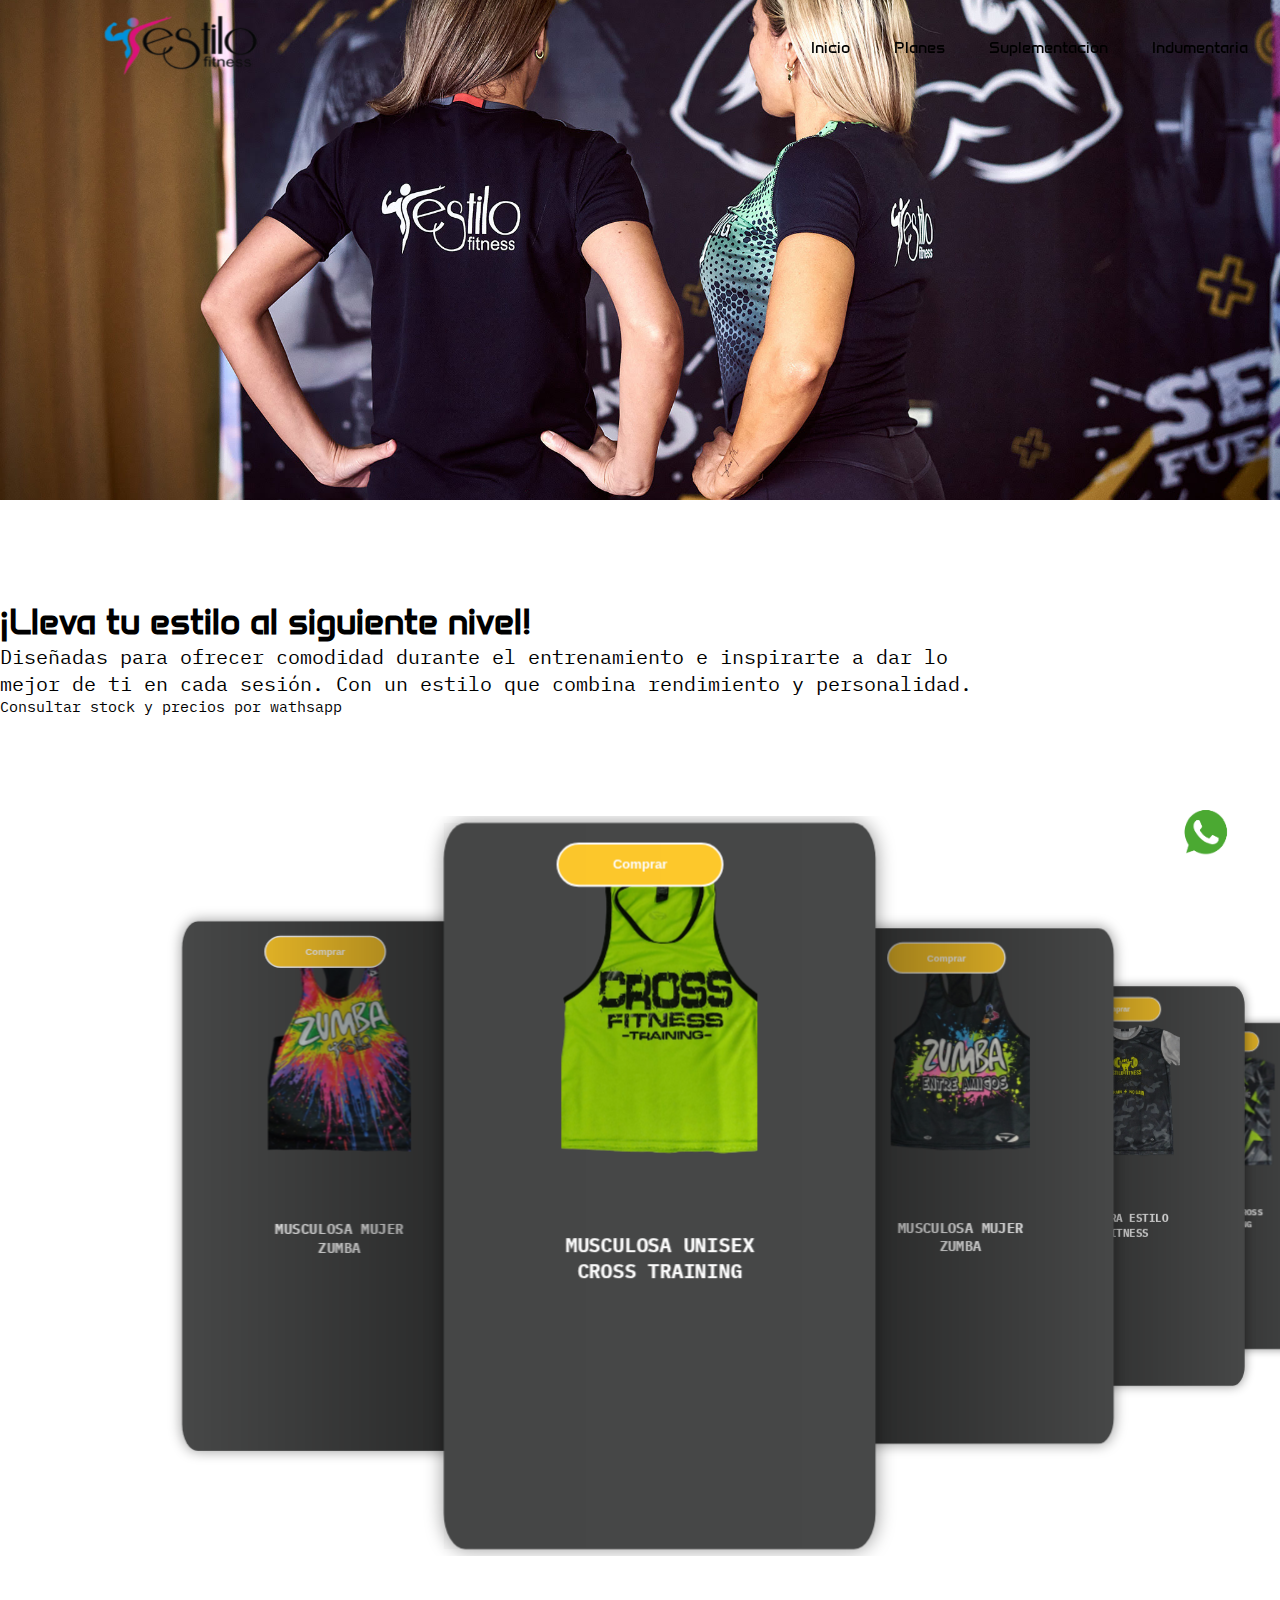
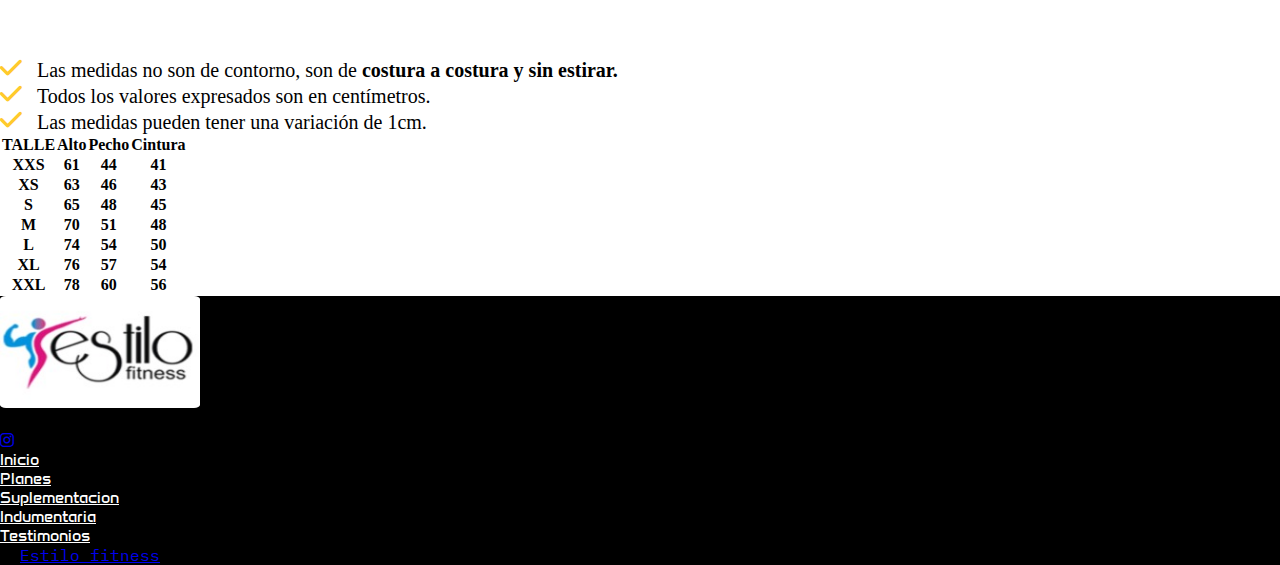
<file: pages/indumentaria.html>
<!DOCTYPE html>
<html lang="es">
<head>
    <meta charset="UTF-8">
    <meta name="viewport" content="width=device-width, initial-scale=1.0">
    <meta name="description" content="Explora nuestra línea de remeras y musculosas diseñadas para brindarte confort y estilo en cada entrenamiento. ¡Viste para el éxito!">
    <meta name="keywords" content="indumentaria fitness, ropa de entrenamiento, remeras, musculosas, ropa deportiva">
    <meta name="author" content="Estilo Fitness">

    <link rel="stylesheet" href="../css/styles.css">
    <link href="https://cdn.jsdelivr.net/npm/bootstrap@5.3.2/dist/css/bootstrap.min.css" rel="stylesheet" integrity="sha384-T3c6CoIi6uLrA9TneNEoa7RxnatzjcDSCmG1MXxSR1GAsXEV/Dwwykc2MPK8M2HN" crossorigin="anonymous">
    <link rel="icon" type="image/png" sizes="32x32" href="../multimedia/favicon-32x32.png">
    <link rel="icon" type="image/png" sizes="16x16" href="../multimedia/favicon-16x16.png">
    <link rel="apple-touch-icon" href="../multimedia/favicon apple.png">

    <!--------- FONTS GOOGLE ------->
    <link rel="preconnect" href="https://fonts.googleapis.com">
    <link rel="preconnect" href="https://fonts.gstatic.com" crossorigin>
    <link href="https://fonts.googleapis.com/css2?family=Bebas+Neue&family=Bitter:wght@300&family=DM+Serif+Display&family=Honk&family=Maven+Pro&family=Noto+Serif:wght@300&family=Oswald:wght@200&family=Russo+One&display=swap" rel="stylesheet">
    <!-- AOS ANIMATION --------------->
    <link href="https://unpkg.com/aos@2.3.1/dist/aos.css" rel="stylesheet">
    <!-- FONT AWESOME --------------->
    <link rel="stylesheet" href="https://cdnjs.cloudflare.com/ajax/libs/font-awesome/6.5.1/css/all.min.css">
    <!-- BOXICONS --------------->
    <link href='https://unpkg.com/boxicons@2.1.4/css/boxicons.min.css' rel='stylesheet'>
    <!-- SWIPPER --------------->
    <link rel="stylesheet" href="https://cdn.jsdelivr.net/npm/swiper@11/swiper-bundle.min.css"/>  

    <title>Indumentaria fitness de calidad | Estilo Fitness</title>
</head>
<body>

    

    <!----------------------------- HEADER ----------------------------->
    <header class="header">
        <a href="" class="logo"><img src="../multimedia/logo estilo fitness.png" alt="Logo estilo fitness"></a>



        <input type="checkbox" id="check">
        <label for="check" class="icons">
            <i class='bx bx-menu' id="menu-icon"></i>
            <i class='bx bx-x' id="close-icon"></i>
        </label>

        <nav class="navbar">
            <a href="../index.html">Inicio</a>
            <a href="../pages/planes.html">Planes</a>
            <a href="https://roxanacompanys.mercadoshops.com.ar/" target="_blank">Suplementacion</a>
            <a href="#">Indumentaria</a>
            <a href="../index.html#border">Testimonios</a>
        </nav>
    </header>
    
        <!----------------------------- BANNER ----------------------------->

    <div class="bannerInd">
        
    </div>
        <!----------------------------- BANNER ----------------------------->

        <div class="d-flex flex-column text-center mb-5">
            <h2 class="px-3 pb-4 text-warning" style="font-size: 35px;">¡Lleva tu estilo al siguiente nivel!</h2>
            <p class="px-4 text-black" style="font-size: 20px; text-wrap: balance;">Diseñadas para ofrecer comodidad durante el entrenamiento e inspirarte a dar lo mejor de ti en cada sesión. Con un estilo que combina rendimiento y personalidad.</p>
        </div>
        <div id="border" class="lineaIndumentaria container border-top border-black mb-5"></div>

        <div class="d-flex flex-column text-center mb-5">
            <p class="px-4 text-black" style="font-size: 15px;">Consultar stock y precios por wathsapp</p>
        </div>
    


    <!----------------------------- SLIDE ----------------------------->
    <div class="swiper mySwiper">

        <div class="swiper-wrapper">

            <div class="swiper-slide">
                <div class="icons">
                        <img src="../multimedia/fotosProductos/remera3.png" alt="MUSCULOSA MUJER ZUMBA MULTICOLOR">
                </div>
                <div class="product-content">
                    <div class="product-txt">
                        <h3>MUSCULOSA MUJER ZUMBA</h3>
                        <span></span>
                    </div>
                </div>
                <a href="https://wa.link/jqr89u" target="_blank"><button class="product-btn">Comprar</button></a>
            </div>

            <div class="swiper-slide">
                <div class="icons">
                        <img src="../multimedia/fotosProductos/remera4.png" alt="MUSCULOSA UNISEX CROSS TRAINING COLOR VERDE MANZANA">
                </div>
                <div class="product-content">
                    <div class="product-txt">
                        <h3>MUSCULOSA UNISEX CROSS TRAINING</h3>
                        <span></span>
                    </div>
                </div>
                <a href="https://wa.link/jqr89u" target="_blank"><button class="product-btn">Comprar</button></a>
            </div>

            <div class="swiper-slide">
                <div class="icons">
                        <img src="../multimedia/fotosProductos/remera5.png" alt="MUSCULOSA MUJER ZUMBA COLOR NEGRO">
                </div>
                <div class="product-content">
                    <div class="product-txt">
                        <h3>MUSCULOSA MUJER ZUMBA</h3>
                        <span></span>
                    </div>
                </div>
                <a href="https://wa.link/jqr89u" target="_blank"><button class="product-btn">Comprar</button></a>
            </div>

            <div class="swiper-slide">
                <div class="icons">
                        <img src="../multimedia/fotosProductos/remera6.png" alt="REMERA ESTILO FITNESS UNISEX COLOR NEGRO">
                </div>
                <div class="product-content">
                    <div class="product-txt">
                        <h3>REMERA ESTILO FITNESS</h3>
                        <span></span>
                    </div>
                </div>
                <a href="https://wa.link/jqr89u" target="_blank"><button class="product-btn">Comprar</button></a>
            </div>

            <div class="swiper-slide">
                <div class="icons">
                        <img src="../multimedia/fotosProductos/remera7.png" alt="REMERA CROSS TRAINING UNISEX COLOR NEGRO">
                </div>
                <div class="product-content">
                    <div class="product-txt">
                        <h3>REMERA CROSS TRAINING</h3>
                        <span></span>
                    </div>
                </div>
                <a href="https://wa.link/jqr89u" target="_blank"><button class="product-btn">Comprar</button></a>
            </div>

            <div class="swiper-slide">
                <div class="icons">
                        <img src="../multimedia/fotosProductos/remera8.png" alt="MUSCULOSA NIÑAS ZUMBA">
                </div>
                <div class="product-content">
                    <div class="product-txt">
                        <h3>MUSCULOSA NIÑAS ZUMBA</h3>
                        <span></span>
                    </div>
                </div>
                <a href="https://wa.link/jqr89u" target="_blank"><button class="product-btn">Comprar</button></a>
            </div>

            <div class="swiper-slide">
                <div class="icons">
                        <img src="../multimedia/fotosProductos/remera9.png" alt="REMERA CROSS TRAINING UNISEX COLOR NEGRO">
                </div>
                <div class="product-content">
                    <div class="product-txt">
                        <h3>REMERA CROSS TRAINING</h3>
                        <span></span>
                    </div>
                </div>
                <a href="https://wa.link/jqr89u" target="_blank"><button class="product-btn">Comprar</button></a>
            </div>


        </div>
        <div class="swiper-button-prev"></div>
        <div class="swiper-button-next"></div>
    </div>

    <div>
        <div class="tallesPuntos container justify-content-center d-flex">
            <ul>
                <li><i class="fa-solid fa-check"></i>Las medidas no son de contorno, son de <strong>costura a costura y sin estirar.</strong></li>
                <li><i class="fa-solid fa-check"></i>Todos los valores expresados son en centímetros.</li>
                <li><i class="fa-solid fa-check"></i>Las medidas pueden tener una variación de 1cm.</li>
            </ul>
        </div>
        <div>
            <table class="table container table-striped table-bordered text-center mx-auto my-4">
                <thead>
                    <tr>
                        <th>TALLE</th>
                        <th>Alto</th>
                        <th>Pecho</th>
                        <th>Cintura</th>
                    </tr>
                </thead>
                <tbody>
                    <tr>
                        <th>XXS</th>
                        <th>61</th>
                        <th>44</th>
                        <th>41</th>
                    </tr>
                    <tr>
                        <th>XS</th>
                        <th>63</th>
                        <th>46</th>
                        <th>43</th>
                    </tr>
                    <tr>
                        <th>S</th>
                        <th>65</th>
                        <th>48</th>
                        <th>45</th>
                    </tr>
                    <tr>
                        <th>M</th>
                        <th>70</th>
                        <th>51</th>
                        <th>48</th>
                    </tr>
                    <tr>
                        <th>L</th>
                        <th>74</th>
                        <th>54</th>
                        <th>50</th>
                    </tr>
                    <tr>
                        <th>XL</th>
                        <th>76</th>
                        <th>57</th>
                        <th>54</th>
                    </tr>
                    <tr>
                        <th>XXL</th>
                        <th>78</th>
                        <th>60</th>
                        <th>56</th>
                    </tr>
                </tbody>
            </table>
        </div>
    </div>




<!------------------------------------------------------- WATHSAPP --------------------------------------------->
    <div class="whatsapp">
        <a href="https://wa.link/58l7za" target="_blank"> <img src="../multimedia/klipartz.com.png" alt="Logo wathsapp"></a>
    </div>

<!------------------------------------------------------- FOOTER --------------------------------------------->

<footer class="text-white py-4">
    <div class="container">
        <div class="row">
            <!-- Sección 1: Logo a la derecha -->
            <div class="col-lg-4 text-lg-start text-center mb-4 mb-lg-0">
                <img src="../multimedia/logobanner.png" alt="Logo estilo fitness" class="img-fluid" style="max-width: 200px; border-radius: 3%;">
            </div>

            <!-- Sección 2: Texto e ícono centrados -->
            <div class="col-lg-4 text-center mb-4 mb-lg-0">
                <p class="mb-2">Seguinos en Instagram!</p>
                    <a class="btn btn-outline-light rounded-circle text-center mr-2 px-0" style="width: 40px; height: 40px;" href="https://www.instagram.com/estilo_fitness1/" target="_blank"><i class="fab fa-instagram"></i></a>            
            </div>



            <!-- Sección 3: Menú vertical -->
            <div class="miniMenu col-lg-4 text-lg-end text-center">
                <ul class="list-unstyled">
                <li><a href="../index.html" class=" text-decoration-none">Inicio</a></li>
                <li><a href="../pages/planes.html" class=" text-decoration-none">Planes</a></li>
                <li><a href="https://roxanacompanys.mercadoshops.com.ar/" target="_blank" class=" text-decoration-none">Suplementacion</a></li>
                <li><a href="#" class=" text-decoration-none">Indumentaria</a></li>
                <li><a href="../index.html#border" class="text-decoration-none">Testimonios</a></li>
                </ul>
            </div>
        </div>
    </div>
    <div class="container border-top border-dark pt-5">
        <p class="m-0 text-center text-white">
            &copy; <a class="text-white font-weight-bold" href="#">Estilo fitness</a>. Todos los derechos reservados.  Diseñado por <a class="text-white font-weight-bold">Lautaro Companys</a>
        </p>
    </div>
</footer>





    <script src="../javascript/script.js"></script>
    <script src="https://cdn.jsdelivr.net/npm/swiper@11/swiper-bundle.min.js"></script>
    <script>
        var swiper = new Swiper(".mySwiper", {
            effect: "coverflow",
            grabCursor: true,
            centerdSlides:true,
            slidesPerView:"auto",
            loop: true,
            coverflowEffect: {
                depth:500,
                modifer:1,
                slidesShadows:true,
                rotate:0,
                stretch:0,
            },
            navigation: {
                nextEl: ".swiper-button-next",
                prevEl: ".swiper-button-prev",
            },
            
        })
    </script>
</body>
</html>
</file>
<file: css/styles.css>
@charset "UTF-8";
@import url("https://fonts.googleapis.com/css2?family=Anta&family=Bigshot+One&family=Gajraj+One&display=swap");
@import url("https://fonts.googleapis.com/css2?family=IBM+Plex+Mono:wght@400;500&family=IBM+Plex+Sans:ital,wght@0,100;0,200;0,300;0,400;0,500;0,600;0,700;1,100;1,200;1,300;1,400;1,500;1,600;1,700&display=swap");
* {
  margin: 0;
  padding: 0;
}

/* 
font-family: 'Bebas Neue', sans-serif;
font-family: 'Bitter', serif;
font-family: 'DM Serif Display', serif;
font-family: 'Honk', system-ui; --------------------------
font-family: 'Maven Pro', sans-serif;
font-family: 'Noto Serif', serif;
font-family: 'Oswald', sans-serif;
font-family: 'Russo One', sans-serif; ------------------
font-family: "Anta", sans-serif; ---------------------------- HEADER
font-family: "IBM Plex Mono", sans-serif;
*/
/* COLORES: azul #021327 
            marron #594711
            amarillo #594711
            beige #F2E4BB
            naranja #F25D07
*/
.cut {
  margin-top: 0;
}

p {
  font-family: "IBM Plex Mono", sans-serif;
}

h2 {
  font-family: "Anta", sans-serif;
}

h3 {
  font-family: "Honk", system-ui;
}

.header {
  position: fixed;
  top: 0;
  left: 0;
  width: 100%;
  padding-left: 8%;
  padding-right: 5%;
  display: flex;
  justify-content: space-between;
  align-items: center;
  z-index: 100;
}
.header::before {
  content: "";
  position: absolute;
  top: 0;
  left: 0;
  width: 100%;
  height: 100%;
  z-index: -1;
}
.header .redes {
  margin-left: auto;
  font-size: 20px;
}
.header .redes a:hover {
  background: #ccc;
  background: linear-gradient(90deg, #6c0add 0%, #FC00FF 100%);
  -webkit-text-fill-color: transparent;
  background-clip: text;
  -webkit-background-clip: text;
}
.header .redes .ws {
  padding-right: 15px;
}
.header img {
  height: 90px;
}
.header .redes .ws {
  color: #fff;
}
.header .redes .insta {
  color: #fff;
}
.header .navbar a {
  font-family: "Anta", sans-serif;
  color: #000000;
  text-decoration: none;
  margin-left: 2.5rem;
}
.header .navbar a:hover {
  background: #ccc;
  background: linear-gradient(90deg, #6c0add 0%, #FC00FF 100%);
  -webkit-text-fill-color: transparent;
  background-clip: text;
  -webkit-background-clip: text;
}
.header .icons {
  font-size: 2.8rem;
  color: #fff;
  cursor: pointer;
  display: none;
  position: absolute;
  right: 5%;
}

.scroll-styles {
  background-color: #FFCA2C;
  transition: background-color 1s ease, -webkit-backdrop-filter 1s ease;
  transition: background-color 1s ease, backdrop-filter 1s ease;
  transition: background-color 1s ease, backdrop-filter 1s ease, -webkit-backdrop-filter 1s ease;
}

#check {
  display: none;
}

.carousel-item {
  position: relative;
}
.carousel-item .bannerfondo {
  position: absolute;
  top: 145px;
  left: 30px;
  text-align: left;
  padding: 10px;
}
.carousel-item .bannerfondo h2 {
  font-size: 70px;
  text-shadow: 2px 2px 10px rgb(191, 191, 191);
}
.carousel-item .btnFondo {
  display: flex;
  flex-direction: column;
  justify-content: flex-end;
  align-items: center;
  height: 100vh;
  padding-bottom: 60px;
}
.carousel-item .bannerfondo3 {
  position: absolute;
  top: 105px;
  left: 30px;
  text-align: left;
  padding: 10px;
}
.carousel-item .bannerfondo3 h2 {
  font-size: 55px;
  text-shadow: 4px 3px 10px rgb(66, 66, 66);
}

.bg-img-1 {
  background-image: url(../multimedia/banner1.png);
  background-position: center;
}

.bg-img-2 {
  background-image: url(../multimedia/banner2.jpg);
  background-position: bottom center;
}

.bg-img-3 {
  background-image: url(../multimedia/banner3.jpg);
  background-position: bottom center;
}

.carousel-image {
  height: 100vh;
  background-repeat: no-repeat;
  background-size: cover;
}

.btn-info {
  height: 50px;
  width: 130px;
  align-items: center;
  justify-content: center;
}
.btn-info p {
  font-size: 20px;
  font-family: "Courier New", Courier, monospace;
  font-weight: 800;
}

.gym-class .primero {
  background-color: #000000;
  min-height: 300px;
}
.gym-class .primero .primero1 {
  height: 100%;
}
.gym-class .primero .primero1 h2 {
  text-shadow: 3px 3px 5px rgb(121, 121, 121);
}
.gym-class .segundo {
  background-color: #FFCA2C;
  min-height: 300px;
}
.gym-class .segundo .segundo2 {
  height: 100%;
}
.gym-class .segundo {
  min-height: 300px;
}
.gym-class .segundo .segundo2 {
  height: 100%;
}
.gym-class .segundo .segundo2 h2 {
  text-shadow: 3px 3px 7px rgb(45, 45, 45);
}
.gym-class .tercero {
  background-color: #000000;
  min-height: 300px;
}
.gym-class .tercero .tercero3 {
  height: 100%;
}
.gym-class .tercero .tercero3 h2 {
  text-shadow: 3px 3px 5px rgb(121, 121, 121);
}

@media (max-width: 768px) {
  .gym-class .primero {
    min-height: 150px;
  }
  .gym-class .segundo {
    min-height: 150px;
  }
  .gym-class .tercero {
    min-height: 150px;
  }
}
.planes {
  font-family: "IBM Plex Mono", sans-serif;
  font-size: 17px;
}
.planes .planesTitulo {
  color: #FFCA2C;
}
.planes .circulo {
  background-color: #FFCA2C;
}

.corte1 {
  background-image: url(../multimedia/corte1.png);
  background-size: cover;
}

.corte2 {
  background-image: url(../multimedia/corte2.png);
  background-size: cover;
}

.corte3 {
  background-image: url(../multimedia/corte3.png);
  background-size: cover;
}

.experiencia {
  font-family: "IBM Plex Mono", sans-serif;
  padding-bottom: 0;
}
.experiencia .presentacionContenedor {
  background-color: #ffaa00;
  background-image: url("data:image/svg+xml,%3Csvg xmlns='http://www.w3.org/2000/svg' width='100%25' height='100%25' viewBox='0 0 1600 800'%3E%3Cg %3E%3Cpath fill='%23ffb109' d='M486 705.8c-109.3-21.8-223.4-32.2-335.3-19.4C99.5 692.1 49 703 0 719.8V800h843.8c-115.9-33.2-230.8-68.1-347.6-92.2C492.8 707.1 489.4 706.5 486 705.8z'/%3E%3Cpath fill='%23ffb812' d='M1600 0H0v719.8c49-16.8 99.5-27.8 150.7-33.5c111.9-12.7 226-2.4 335.3 19.4c3.4 0.7 6.8 1.4 10.2 2c116.8 24 231.7 59 347.6 92.2H1600V0z'/%3E%3Cpath fill='%23ffbe1a' d='M478.4 581c3.2 0.8 6.4 1.7 9.5 2.5c196.2 52.5 388.7 133.5 593.5 176.6c174.2 36.6 349.5 29.2 518.6-10.2V0H0v574.9c52.3-17.6 106.5-27.7 161.1-30.9C268.4 537.4 375.7 554.2 478.4 581z'/%3E%3Cpath fill='%23ffc423' d='M0 0v429.4c55.6-18.4 113.5-27.3 171.4-27.7c102.8-0.8 203.2 22.7 299.3 54.5c3 1 5.9 2 8.9 3c183.6 62 365.7 146.1 562.4 192.1c186.7 43.7 376.3 34.4 557.9-12.6V0H0z'/%3E%3Cpath fill='%23FFCA2C' d='M181.8 259.4c98.2 6 191.9 35.2 281.3 72.1c2.8 1.1 5.5 2.3 8.3 3.4c171 71.6 342.7 158.5 531.3 207.7c198.8 51.8 403.4 40.8 597.3-14.8V0H0v283.2C59 263.6 120.6 255.7 181.8 259.4z'/%3E%3Cpath fill='%23ffd738' d='M1600 0H0v136.3c62.3-20.9 127.7-27.5 192.2-19.2c93.6 12.1 180.5 47.7 263.3 89.6c2.6 1.3 5.1 2.6 7.7 3.9c158.4 81.1 319.7 170.9 500.3 223.2c210.5 61 430.8 49 636.6-16.6V0z'/%3E%3Cpath fill='%23ffe343' d='M454.9 86.3C600.7 177 751.6 269.3 924.1 325c208.6 67.4 431.3 60.8 637.9-5.3c12.8-4.1 25.4-8.4 38.1-12.9V0H288.1c56 21.3 108.7 50.6 159.7 82C450.2 83.4 452.5 84.9 454.9 86.3z'/%3E%3Cpath fill='%23ffed4f' d='M1600 0H498c118.1 85.8 243.5 164.5 386.8 216.2c191.8 69.2 400 74.7 595 21.1c40.8-11.2 81.1-25.2 120.3-41.7V0z'/%3E%3Cpath fill='%23fff75a' d='M1397.5 154.8c47.2-10.6 93.6-25.3 138.6-43.8c21.7-8.9 43-18.8 63.9-29.5V0H643.4c62.9 41.7 129.7 78.2 202.1 107.4C1020.4 178.1 1214.2 196.1 1397.5 154.8z'/%3E%3Cpath fill='%23ffff66' d='M1315.3 72.4c75.3-12.6 148.9-37.1 216.8-72.4h-723C966.8 71 1144.7 101 1315.3 72.4z'/%3E%3C/g%3E%3C/svg%3E");
  background-size: cover;
  border-radius: 10px;
  color: rgb(0, 0, 0);
}
.experiencia .presentacionContenedor .presentacion {
  list-style: none;
}
.experiencia .presentacionContenedor .presentacion li {
  font-size: 20px;
}
.experiencia .presentacionContenedor .presentacion li i {
  font-size: 30px;
}

.testimonio {
  background-image: url(../multimedia/testimonioback.jpg);
  background-attachment: fixed;
  background-size: cover;
}
.testimonio .alumno {
  padding-left: 15px;
}
.testimonio h4 {
  font-family: "Anta", sans-serif;
}

.video-container {
  top: 0;
  left: 0;
  height: 100%;
  width: 178vh;
}

.twentytwenty-container img {
  max-width: 100%;
  height: auto;
  display: block;
}

.slider {
  width: 100%;
  height: 200px;
  overflow: hidden;
  position: relative;
  background-color: #ffaa00;
  background-image: url("data:image/svg+xml,%3Csvg xmlns='http://www.w3.org/2000/svg' width='100%25' height='100%25' viewBox='0 0 1600 800'%3E%3Cg %3E%3Cpath fill='%23ffb109' d='M486 705.8c-109.3-21.8-223.4-32.2-335.3-19.4C99.5 692.1 49 703 0 719.8V800h843.8c-115.9-33.2-230.8-68.1-347.6-92.2C492.8 707.1 489.4 706.5 486 705.8z'/%3E%3Cpath fill='%23ffb812' d='M1600 0H0v719.8c49-16.8 99.5-27.8 150.7-33.5c111.9-12.7 226-2.4 335.3 19.4c3.4 0.7 6.8 1.4 10.2 2c116.8 24 231.7 59 347.6 92.2H1600V0z'/%3E%3Cpath fill='%23ffbe1a' d='M478.4 581c3.2 0.8 6.4 1.7 9.5 2.5c196.2 52.5 388.7 133.5 593.5 176.6c174.2 36.6 349.5 29.2 518.6-10.2V0H0v574.9c52.3-17.6 106.5-27.7 161.1-30.9C268.4 537.4 375.7 554.2 478.4 581z'/%3E%3Cpath fill='%23ffc423' d='M0 0v429.4c55.6-18.4 113.5-27.3 171.4-27.7c102.8-0.8 203.2 22.7 299.3 54.5c3 1 5.9 2 8.9 3c183.6 62 365.7 146.1 562.4 192.1c186.7 43.7 376.3 34.4 557.9-12.6V0H0z'/%3E%3Cpath fill='%23FFCA2C' d='M181.8 259.4c98.2 6 191.9 35.2 281.3 72.1c2.8 1.1 5.5 2.3 8.3 3.4c171 71.6 342.7 158.5 531.3 207.7c198.8 51.8 403.4 40.8 597.3-14.8V0H0v283.2C59 263.6 120.6 255.7 181.8 259.4z'/%3E%3Cpath fill='%23ffd738' d='M1600 0H0v136.3c62.3-20.9 127.7-27.5 192.2-19.2c93.6 12.1 180.5 47.7 263.3 89.6c2.6 1.3 5.1 2.6 7.7 3.9c158.4 81.1 319.7 170.9 500.3 223.2c210.5 61 430.8 49 636.6-16.6V0z'/%3E%3Cpath fill='%23ffe343' d='M454.9 86.3C600.7 177 751.6 269.3 924.1 325c208.6 67.4 431.3 60.8 637.9-5.3c12.8-4.1 25.4-8.4 38.1-12.9V0H288.1c56 21.3 108.7 50.6 159.7 82C450.2 83.4 452.5 84.9 454.9 86.3z'/%3E%3Cpath fill='%23ffed4f' d='M1600 0H498c118.1 85.8 243.5 164.5 386.8 216.2c191.8 69.2 400 74.7 595 21.1c40.8-11.2 81.1-25.2 120.3-41.7V0z'/%3E%3Cpath fill='%23fff75a' d='M1397.5 154.8c47.2-10.6 93.6-25.3 138.6-43.8c21.7-8.9 43-18.8 63.9-29.5V0H643.4c62.9 41.7 129.7 78.2 202.1 107.4C1020.4 178.1 1214.2 196.1 1397.5 154.8z'/%3E%3Cpath fill='%23ffff66' d='M1315.3 72.4c75.3-12.6 148.9-37.1 216.8-72.4h-723C966.8 71 1144.7 101 1315.3 72.4z'/%3E%3C/g%3E%3C/svg%3E");
  background-attachment: fixed;
  background-size: cover;
  margin-bottom: 100px;
  font-family: "Anta", sans-serif;
}
.slider .sliderContent {
  display: flex;
  white-space: nowrap;
  animation: scrollText 40s linear infinite;
  -webkit-animation: scrollText 40s linear infinite;
}
.slider .sliderContent span {
  font-size: 3rem;
  padding: 0 1rem;
  display: inline-block;
  line-height: 200px; /* Centra verticalmente el texto */
  font-size: 35px;
}

@keyframes scrollText {
  0% {
    transform: translateX(0); /* Comienza fuera de la vista, a la derecha */
  }
  100% {
    transform: translateX(-100%); /* Desplaza todo el contenido hacia la izquierda */
  }
}
.finalTexto {
  font-family: "Bitter", serif;
  font-size: 20px;
  font-weight: 600;
}

.botonFinal {
  background: #FFCA2C;
  cursor: pointer;
  border: none;
  padding: 16px 32px;
  color: #000000;
  position: relative;
  font-weight: bold;
  border-radius: 10px;
}
.botonFinal::before {
  content: "";
  position: absolute;
  top: 0;
  left: 0;
  z-index: -1;
  width: 100%;
  height: 100%;
  background: linear-gradient(45deg, #FFCA2C, #000000, #f17c0e, #000000, #FFCA2C, #000000, #f17c0e, #000000);
  background-size: 800%;
  border-radius: 10px;
  filter: blur(8px);
  animation: glowin 50s linear infinite;
}

h3 {
  font-family: "IBM Plex Mono", sans-serif;
}

@keyframes glowin {
  0% {
    background-position: 0 0;
  }
  50% {
    background-position: 400% 0;
  }
  100% {
    background-position: 0 0;
  }
}
.whatsapp img {
  height: 55px;
  width: 70px;
  bottom: 40px;
  right: 40px;
  position: fixed;
}

footer {
  background-color: #000000;
}
footer .miniMenu a {
  font-family: "Anta", sans-serif;
  color: rgb(255, 255, 255);
}
footer .miniMenu a:hover {
  background: #ccc;
  background: linear-gradient(90deg, #6c0add 0%, #FC00FF 100%);
  -webkit-text-fill-color: transparent;
  background-clip: text;
  -webkit-background-clip: text;
}

.bannerSup {
  background-image: url(../multimedia/bannerplanes.jpg);
  background-size: cover;
  background-position: bottom;
  background-repeat: no-repeat;
  height: 500px;
  margin-bottom: 100px;
}

.planess {
  position: relative;
  background-color: #ffaa00;
  background-size: cover;
  background-position: center;
  text-align: center;
  background-clip: content-box;
}
.planess h2 {
  padding-left: 15px;
}
.planess h3 {
  color: #FFCA2C;
  font-size: 20px;
}
.planess ul {
  list-style: none;
  padding: 0 100px;
}
.planess ul li {
  display: flex;
  align-items: flex-start;
  text-align: left;
  line-height: 1.5;
}
.planess ul li i {
  font-size: 15px;
  color: #FFCA2C;
  margin-right: 8px;
  padding-top: 5px;
}
.planess .infoPlanesEntrenamiento {
  margin-bottom: 38px;
}
.planess .objetivos {
  text-align: left;
  display: inline-block;
  padding-top: 50px;
}

.cinta {
  position: absolute;
  top: 10px;
  left: -10px;
  background: #ff5722;
  color: white;
  padding: 5px 15px;
  font-size: 20px;
  font-weight: bold;
  transform: rotate(-40deg);
  box-shadow: 2px 2px 10px rgba(0, 0, 0, 0.2);
}

.promoRecetario {
  background-color: rgb(19, 19, 19);
}

.combo {
  background-color: rgb(19, 19, 19);
  background-size: contain;
  max-width: 800px;
  margin-top: 24px;
  margin-bottom: 120px;
}

.p1 {
  background-image: url(../multimedia/planp1.png);
}

.p2 {
  background-image: url(../multimedia/planalimentario.png);
}

.p3 {
  background-image: url(../multimedia/planp2.png);
}

.planCorte2 {
  height: 200px;
  background-color: #FFB515;
  background-image: url("data:image/svg+xml,%3Csvg xmlns='http://www.w3.org/2000/svg' width='160' height='160' viewBox='0 0 200 200'%3E%3Cpolygon fill='%23FFCA2C' points='100 0 0 100 100 100 100 200 200 100 200 0'/%3E%3C/svg%3E");
}
.planCorte2 .iconoTexto {
  position: relative;
  display: inline-block;
}
.planCorte2 .iconoTexto span {
  position: absolute;
  top: 0;
  left: 50%;
  transform: translateX(-50%);
  color: black;
  font-size: 30px;
  font-weight: 700;
  font-family: "Anta", sans-serif;
  padding-top: 20px;
}
.planCorte2 .iconoTexto img {
  width: 120px;
  height: 120px;
  opacity: 20%;
}

.recetarios-section {
  background-image: url(/multimedia/fondo\ recetarios.jpg);
  background-size: cover;
  background-position: center;
  background-attachment: fixed;
}
.recetarios-section .recetario-detalles {
  border: 1px solid #ddd;
}
.recetarios-section .recetario-detalles li {
  display: flex;
  align-items: flex-start;
  text-align: left;
  margin-bottom: 7px;
  font-size: 16px;
}
.recetarios-section .recetario-detalles li i {
  margin-right: 5px;
}

.preguntas button {
  font-size: 20px;
}
.preguntas button i {
  padding-right: 20px;
}

.mySwiper {
  margin: 100px 500px;
  width: 100%;
}
.mySwiper .swiper-wrapper .swiper-slide {
  width: 400px;
  height: 700px;
  background-color: #474848;
  box-shadow: 0 0 20px rgba(0, 0, 0, 0.4);
  padding: 20px;
  text-align: center;
  border-radius: 5%;
}
.mySwiper .swiper-wrapper .swiper-slide .icons {
  display: flex;
  justify-content: center;
  align-items: center;
  margin-bottom: 40px;
}
.mySwiper .swiper-wrapper .swiper-slide .icons img {
  width: 200px;
}
.mySwiper .swiper-wrapper .swiper-slide .product-content {
  display: flex;
  justify-content: center;
}
.mySwiper .swiper-wrapper .swiper-slide .product-content .product-txt {
  flex-basis: 50%;
  text-align: center;
}
.mySwiper .swiper-wrapper .swiper-slide .product-content .product-txt span {
  font-size: 25px;
  color: #ffffff;
  font-weight: 600;
}
.mySwiper .swiper-wrapper .swiper-slide .product-content .product-txt h3 {
  font-size: 20px;
  color: #ffffff;
  text-transform: uppercase;
}
.mySwiper .swiper-wrapper .swiper-slide .product-content .product-txt p {
  font-size: 14px;
  color: #000000;
}
.mySwiper .swiper-wrapper .swiper-slide .product-content .product-img {
  flex-basis: 50%;
  text-align: right;
}
.mySwiper .swiper-wrapper .swiper-slide .product-content .product-img img {
  width: 130px;
}
.mySwiper .swiper-wrapper .swiper-slide .product-btn {
  display: inline-block;
  padding: 13px 55px;
  border: 2px solid #ffffff;
  border-radius: 25px;
  color: #ffffff;
  background-color: #FFCA2C;
  text-decoration: none;
  margin: 20px;
  font-weight: 600;
}
.mySwiper .swiper-wrapper .swiper-slide .product-btn:hover {
  border: 2px solid #ffffff;
  color: #ffffff;
  background-color: #000000;
}
.mySwiper .swiper-button-prev {
  border-radius: 65px 0 0 65px;
  color: #ffffff;
  margin-left: 200px;
}
.mySwiper .swiper-button-next {
  border-radius: 65px 0 0 65px;
  color: #ffffff;
  margin-right: 200px;
}

.bannerInd {
  background-image: url(../multimedia/bannerind.jpg);
  background-size: cover;
  background-position: center;
  background-repeat: no-repeat;
  height: 500px;
  margin-bottom: 100px;
}

#border {
  width: 400px;
}

.tallesPuntos ul {
  list-style: none;
}
.tallesPuntos ul li {
  font-size: 20px;
}
.tallesPuntos ul li i {
  padding-right: 15px;
  font-size: 25px;
  color: #FFCA2C;
}

@media (max-width: 1400px) {
  .mySwiper .swiper-button-prev {
    display: none;
  }
  .mySwiper .swiper-button-next {
    display: none;
  }
}
@media (max-width: 1020px) {
  .header .icons {
    display: inline-flex;
  }
  .header .icons #close-icon {
    display: none;
  }
  .header .redes {
    margin-right: 4rem;
  }
  .header .navbar {
    display: block;
    position: absolute;
    top: 100%;
    left: 0;
    width: 100%;
    height: 0;
    box-shadow: 0 0.5rem 1rem rgba(0, 0, 0, 0.1);
    transition: 0.3s ease;
    overflow: hidden;
    --bs-navbar-padding-y: 0;
  }
  .header .navbar a {
    display: block;
    font-size: 1.1rem;
    margin: 1.5rem 0;
    text-align: center;
    transform: translateY(-10px);
    transition: 0.3s ease;
    opacity: 0;
  }
  #check:checked ~ .icons #menu-icon {
    display: none;
  }
  #check:checked ~ .icons #close-icon {
    display: block;
  }
  #check:checked ~ .navbar {
    height: 17.7rem;
    background-color: rgba(0, 0, 0, 0.1);
    -webkit-backdrop-filter: blur(50px);
            backdrop-filter: blur(50px);
  }
  #check:checked ~ .navbar a {
    transform: translateY(0);
    opacity: 1;
  }
  #check:checked ~ .redes {
    display: block;
    color: #000000;
  }
  .combo {
    max-width: 500px;
  }
}
@media (max-width: 1160px) {
  .carousel-item {
    position: relative; /* Establece el contenedor relativo para el posicionamiento absoluto */
  }
  .carousel-item .bannerfondo {
    position: absolute;
    top: 110px; /* Ajusta este valor según lo necesites */
    left: 30px; /* Ajusta este valor según lo necesites */
    text-align: left;
    padding: 10px; /* Espaciado interno */
  }
  .carousel-item .bannerfondo h2 {
    font-size: 55px;
  }
  .planCorte2 .iconoTexto span {
    font-size: 20px;
    padding-top: 25px;
  }
  .planCorte2 .iconoTexto img {
    width: 90px;
    height: 90px;
  }
}
@media (max-width: 575px) {
  .carousel-inner .bg-img-1 {
    background-image: url(../multimedia/bannercelu.jpg);
  }
  .carousel-inner h2 {
    display: none;
  }
  .carousel-inner .bg-img-2 {
    background-image: url(../multimedia/banner2celu.jpg);
  }
  .carousel-inner .bg-img-3 {
    background-image: url(../multimedia/banner3celu.jpg);
  }
  .slider {
    height: 150px;
  }
  .slider .sliderContent {
    animation: scrollText 10s linear infinite;
    -webkit-animation: scrollText 10s linear infinite;
  }
  .slider .sliderContent span {
    font-size: 25px;
    line-height: 150px;
  }
  .preguntas button {
    font-size: 15px;
  }
  #border {
    width: 250px;
  }
}
@media (max-width: 767px) {
  .testimonioTitulo {
    height: 250px;
  }
  .mySwiper .swiper-wrapper .swiper-slide {
    width: 300px;
    height: 550px;
  }
  .mySwiper .swiper-wrapper .swiper-slide .icons {
    margin-bottom: 0px;
  }
  .mySwiper .swiper-wrapper .swiper-slide .icons img {
    width: 150px;
  }
  .mySwiper .swiper-wrapper .swiper-slide .product-content .product-txt span {
    font-size: 20px;
  }
  .mySwiper .swiper-wrapper .swiper-slide .product-btn {
    padding: 9px 45px;
    margin: 0px;
  }
  .mySwiper .swiper-button-prev {
    border-radius: 65px 0 0 65px;
    color: #ffffff;
    margin-left: 200px;
  }
  .mySwiper .swiper-button-next {
    border-radius: 65px 0 0 65px;
    color: #ffffff;
    margin-right: 200px;
  }
  .planess ul {
    padding-left: 50px;
    padding-right: 50px;
  }
}
@media (max-width: 850px) {
  .bannerSup {
    background-image: url(../multimedia/bannerplanescelu.jpg);
  }
}/*# sourceMappingURL=styles.css.map */
</file>
